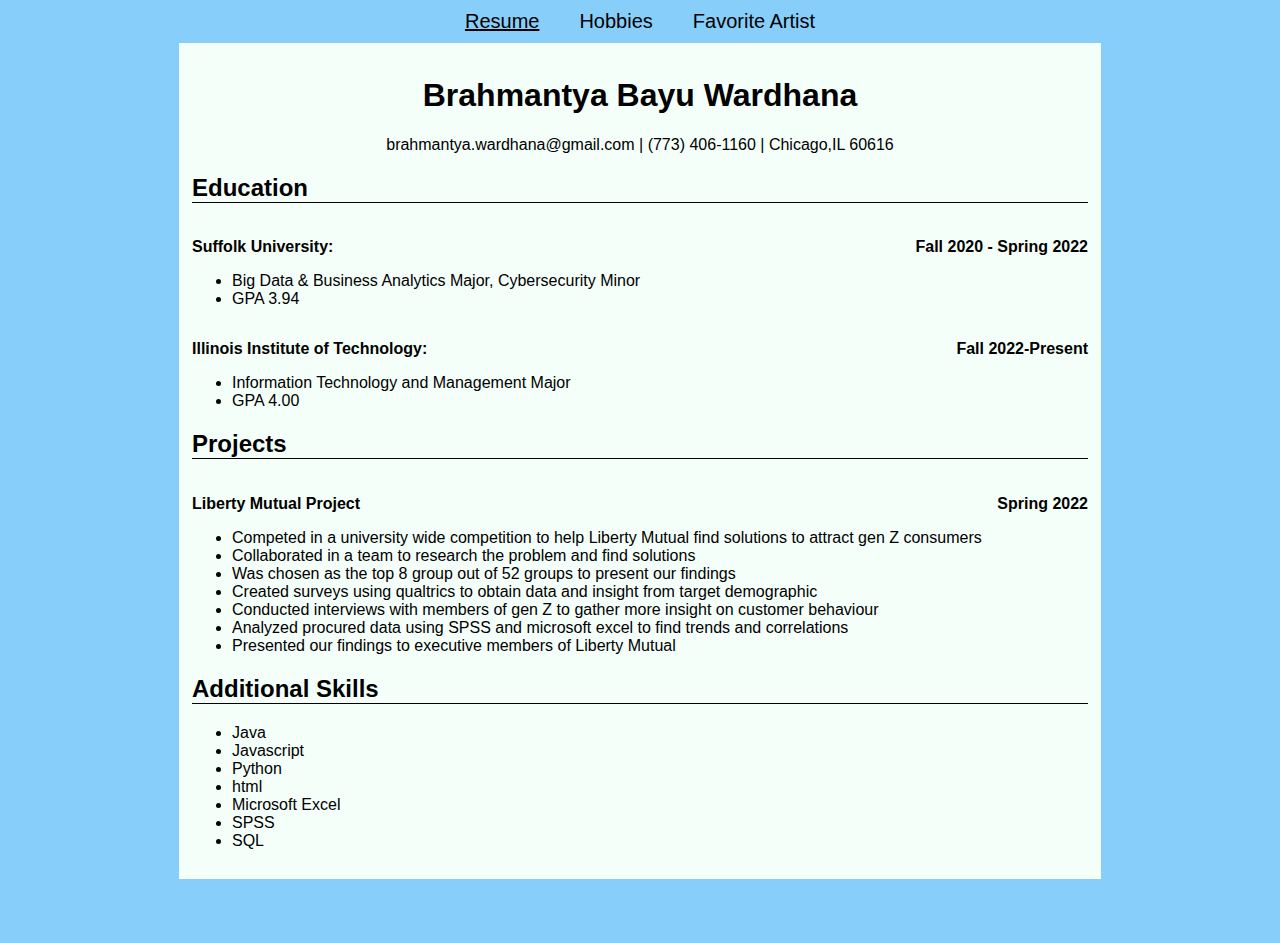
<file: index.html>
<!DOCTYPE html>
<html lang="en">
<head>
  <meta charset="UTF-8">
  <title>Resume</title>
  <link rel="stylesheet" href="css/style.css">
  <link rel="stylesheet" type="text/css" href="css/normalize.css">
</head>
<body class="resume-page-background">
  <header>
    <nav id="main-navbar">
      <div id="navbar-container">
        <ul>
          <li id="onpage"><a href="index.html">Resume</a></li>
          <li><a href="hobbies.html">Hobbies</a></li>
          <li><a href="frusciante.html">Favorite Artist</a></li>
        </ul>
      </div>
    </nav>
  </header>
  <div id="resume-template">
  <section class="center-text">
    <h1>Brahmantya Bayu Wardhana</h1>
    <p>brahmantya.wardhana@gmail.com | (773) 406-1160 | Chicago,IL 60616</p>
  </section>
  <section>
    <h2 class="border-bottom">Education</h2>
    <p class="float-left"><strong>Suffolk University:</strong></p>
    <p class="float-right"><strong>Fall 2020 - Spring 2022</strong></p>
    <ul class="clear">
      <li>Big Data & Business Analytics Major, Cybersecurity Minor</li>
      <li>GPA 3.94</li>
    </ul>
    <p class="float-left"><strong>Illinois Institute of Technology:</strong></p>
    <p class="float-right"><strong>Fall 2022-Present</strong></p>
    <ul class="clear">
      <li>Information Technology and Management Major</li>
      <li>GPA 4.00</li>
    </ul>
  </section>
  <section>
    <h2 class="border-bottom">Projects</h2>
    <p class="float-left"><strong>Liberty Mutual Project</strong></p>
    <p class="float-right"><strong>Spring 2022</strong></p>
    <ul class="clear">
      <li>Competed in a university wide competition to help Liberty Mutual find solutions to attract gen Z consumers</li>
      <li>Collaborated in a team to research the problem and find solutions</li>
      <li>Was chosen as the top 8 group out of 52 groups to present our findings</li>
      <li>Created surveys using qualtrics to obtain data and insight from target demographic</li>
      <li>Conducted interviews with members of gen Z to gather more insight on customer behaviour</li>
      <li>Analyzed procured data using SPSS and microsoft excel to find trends and correlations</li>
      <li>Presented our findings to executive members of Liberty Mutual</li>
    </ul>
  </section>
  <section>
    <h2 class="border-bottom">Additional Skills</h2>
    <ul>
      <li>Java</li>
      <li>Javascript</li>
      <li>Python</li>
      <li>html</li>
      <li>Microsoft Excel</li>
      <li>SPSS</li>
      <li>SQL</li>
    </ul>
  </section>
  </div>
</body>
</html>
</file>
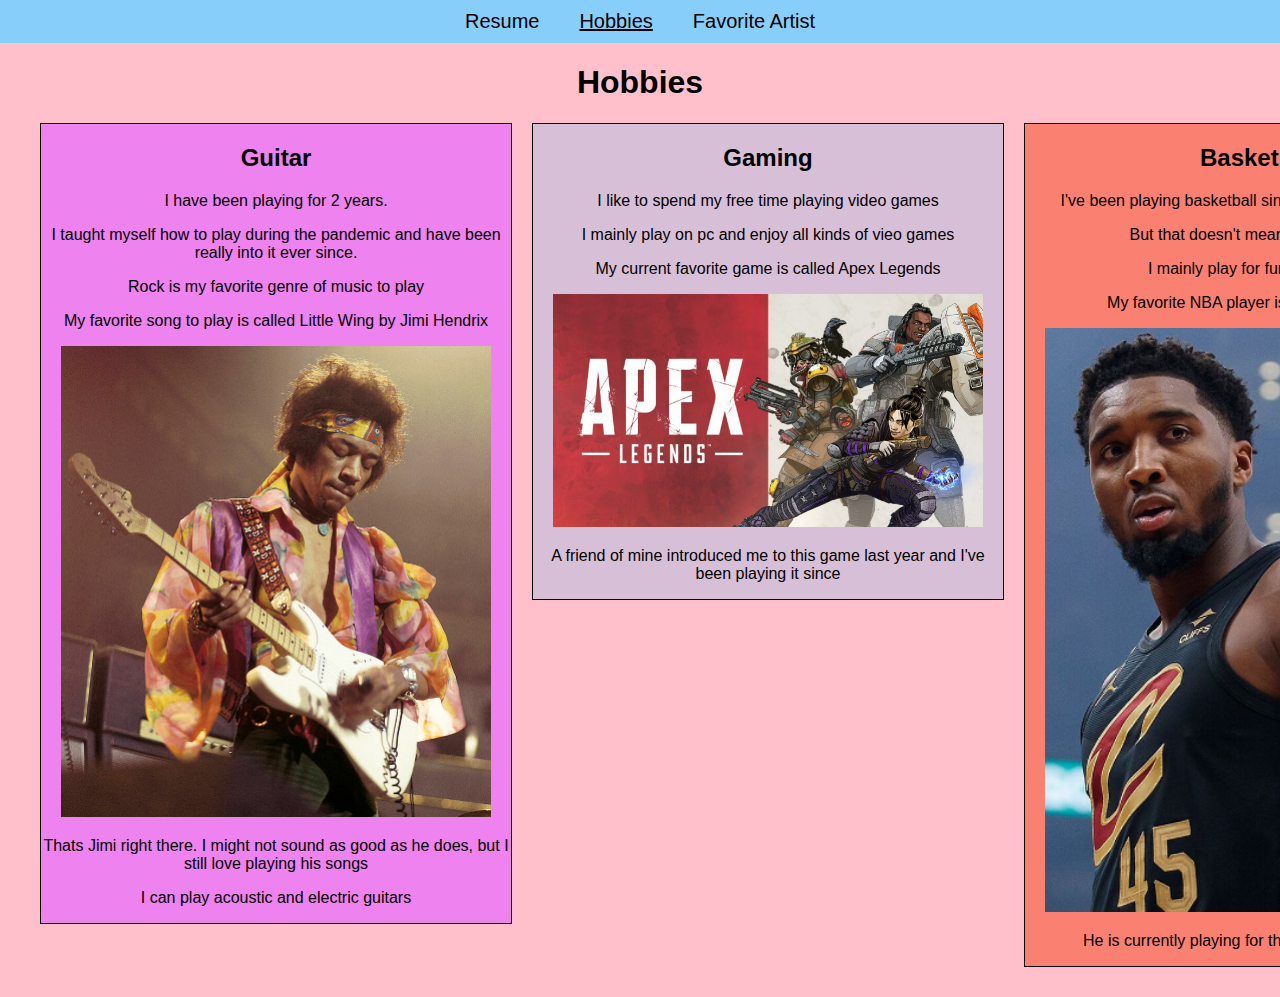
<file: hobbies.html>
<!DOCTYPE html>
<html lang="en">
<head>
  <meta charset="UTF-8">
  <title>Hobbies</title>
  <link rel="stylesheet" href="css/style.css">
  <link rel="stylesheet" type="text/css" href="css/normalize.css">
</head>
<body id="hobbies-page-background">
  <header>
    <nav id="main-navbar">
      <div id="navbar-container">
        <ul>
          <li><a href="index.html">Resume</a></li>
          <li id="onpage"><a href="hobbies.html">Hobbies</a></li>
          <li><a href="frusciante.html">Favorite Artist</a></li>
        </ul>
      </div>
    </nav>
  </header>
  <h1 class="center-text">Hobbies</h1>
  <div id="hobbies-wrapper">
    <section id="section-one">
      <h2>Guitar</h2>
      <p>I have been playing for 2 years.</p>
    <p>I taught myself how to play during the pandemic and have been really into it ever since.</p>
    <p>Rock is my favorite genre of music to play</p>
    <p>My favorite song to play is called Little Wing by Jimi Hendrix</p>
    <img class="img" src="media/jimi.jpg" alt="Jimi Hendrix">
    <p>Thats Jimi right there. I might not sound as good as he does, but I still love playing his songs</p>
    <p>I can play acoustic and electric guitars</p>
    </section>
    <section id="section-two">
    <h2>Gaming</h2>
      <p>I like to spend my free time playing video games</p>
      <p>I mainly play on pc and enjoy all kinds of vieo games</p>
      <p>My current favorite game is called Apex Legends</p>
      <img class="img" src="media/apex.jpg" alt="Apex Legends">
      <p>A friend of mine introduced me to this game last year and I've been playing it since</p>
    </section>
    <section id="section-three">
      <h2>Basketball</h2>
      <p>I've been playing basketball since I was in middle school</p>
      <p>But that doesn't mean I am good at it</p>
      <p>I mainly play for fun with friends</p>
      <p>My favorite NBA player is Donovan Mitchell</p>
      <img class="img" src="media/mitchell.jpg" alt="Donovan Mitchell">
    <p>He is currently playing for the Cleveland Cavaliers</p>
    </section>
  </div>
</body>
</html>
</file>
<file: css/style.css>
/**
  *navigation css
  */
  
#main-navbar {
  overflow: hidden;
  background-color: #87CEFA;
}
#navbar-container {
  float: left;
  width: 100%;
  position: relative;
}
#main-navbar ul {
  list-style-type: none;
  margin: 0;
  padding: 0;
  position: relative;
  left: 50%;
  float: left;
}
#main-navbar ul li {
  float: left;
  position: relative;
  right: 50%;
  display: block;
  font-size: 20px;
}
#main-navbar ul li a {
  display: block;
  padding: 10px 20px;
  color: black;
  text-decoration: none;
}
#main-navbar ul li a:hover {
  background-color: #1E90FF;
  color: white;
}
#onpage {
  text-decoration: underline;
}

/**
  *resume css
  */

.resume-page-background {
  background-color: #87CEFA;
}
#resume-template{
  width: 70%;
  margin: 0 auto 5% auto;
  padding: 1% 1% 1% 1%;
  background-color: #F5FFFA;
}

/**
  *hobbies page css
  */
  
#hobbies-page-background {
  background-color: #FFC0CB;
}
#hobbies-wrapper {
  width: 1560px;
  margin: 0 30px;
}
#section-one {
  background-color:#EE82EE;
  text-align: left;
  float: left;
  width: 470px;
  border: 1px solid black;
  text-align: center;
  margin: 0 10px 30px;
}
#section-two {
  background-color:#D8BFD8;
  float: left;
  width: 470px;
  border: 1px solid black;
  text-align: center;
  margin: 0 10px 30px;
}
#section-three {
  background-color:#FA8072;
  float: left;
  width: 470px;
  border: 1px solid black;
  text-align: center;
  margin: 0 10px 30px;
}

.img {
  width: 430px;
  height: auto;
}

/**
  *frusciante page css
  */

#frusciante-page {
  background-color: #FFC0CB;
  background-image: url("frubg.jpg");
  background-position: center;
  background-repeat: no-repeat;
  background-size: cover;
}

#frusciante-font {
  font-family: 'New Rocker', cursive;
  color: white;
}

#frupage-wrapper {
  width: 100%;
}
#frupage-section-one {
  background-color:#4682B4;
  float: left;
  width: 45%;
  border: 1px solid black;
  text-align: center;
  padding: 1%;
  margin: 0 1.5% 2%;
}
#frupage-section-two {
  background-color:#4682B4;
  float: left;
  width: 45%;
  border: 1px solid black;
  text-align: center;
  padding: 1%;
  margin: 0 1% 2%;
}

/**
  *general use css
  */
  
.center-text {
  text-align: center;
}
.float-left {
  float: left;
}
.float-right {
  float: right;
}
.border-bottom {
  border-bottom: 1px solid black;
}
.clear {
  clear: both;
}
</file>
